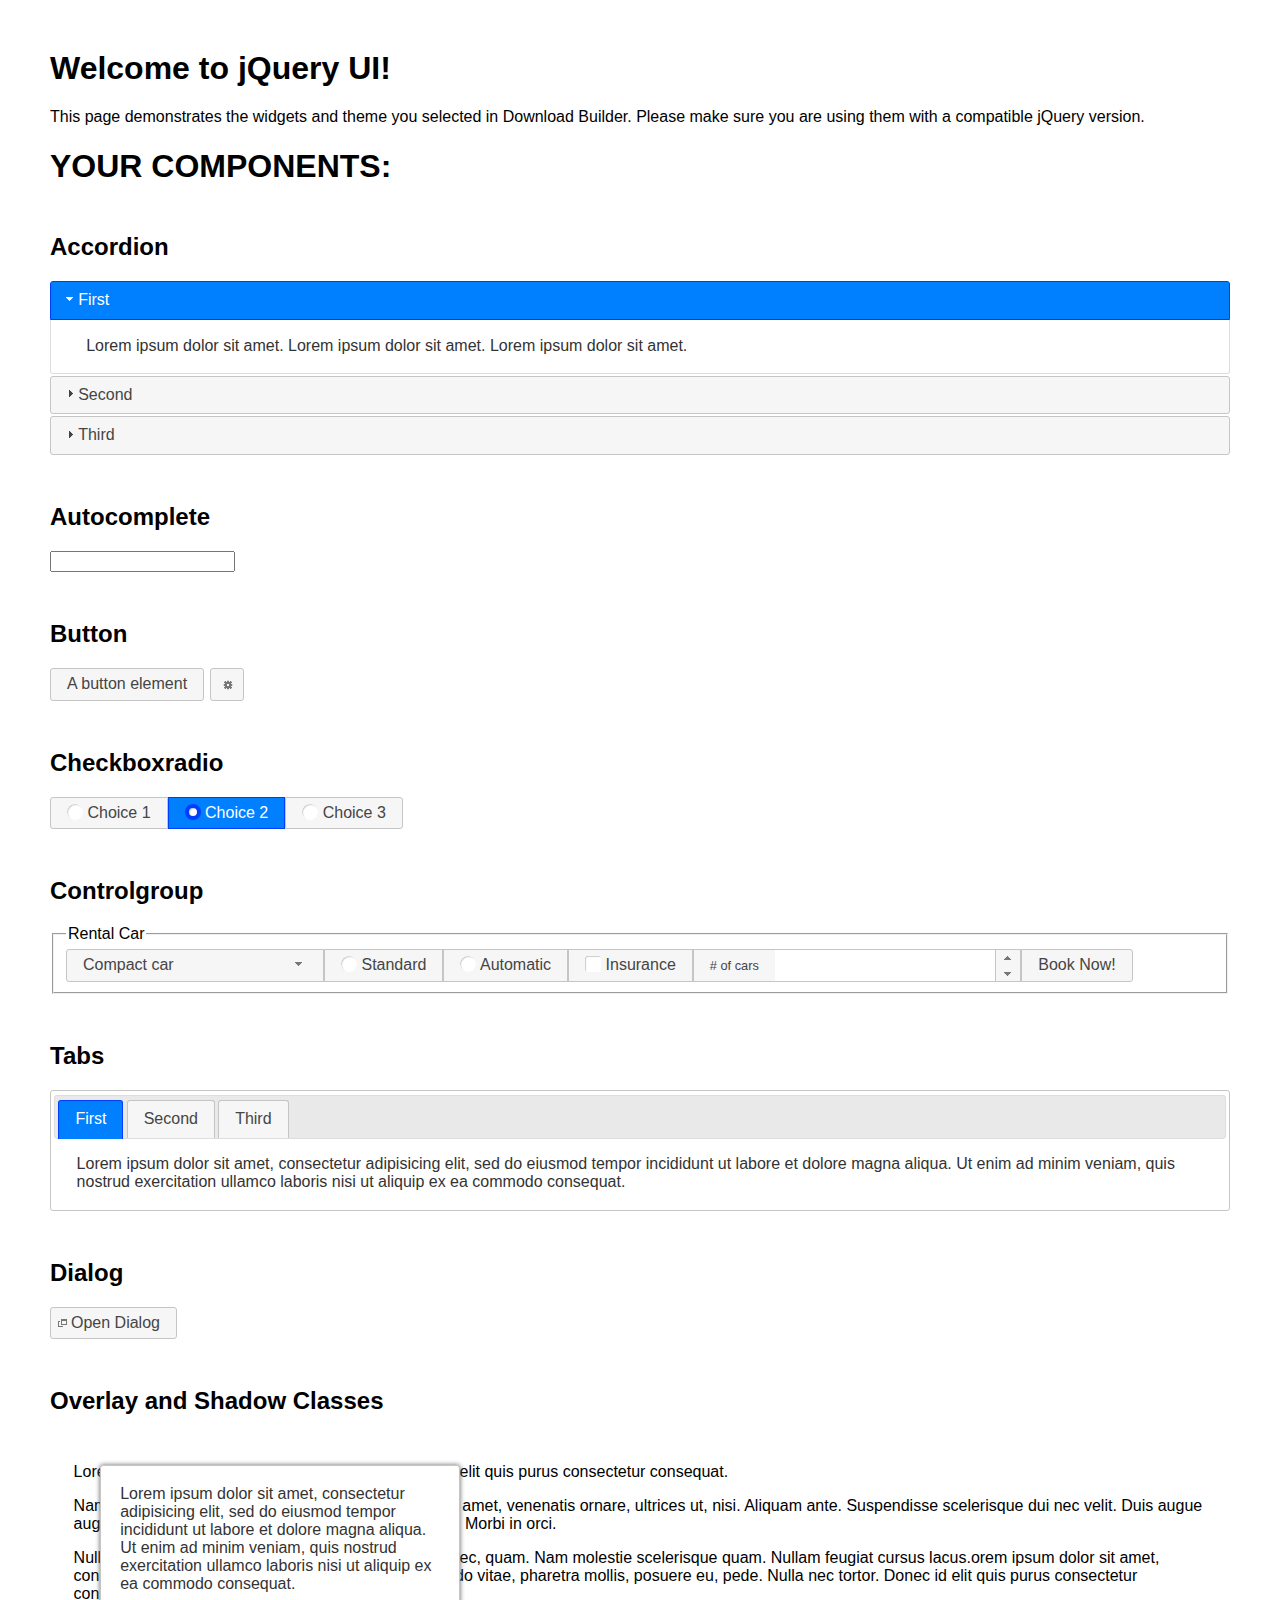
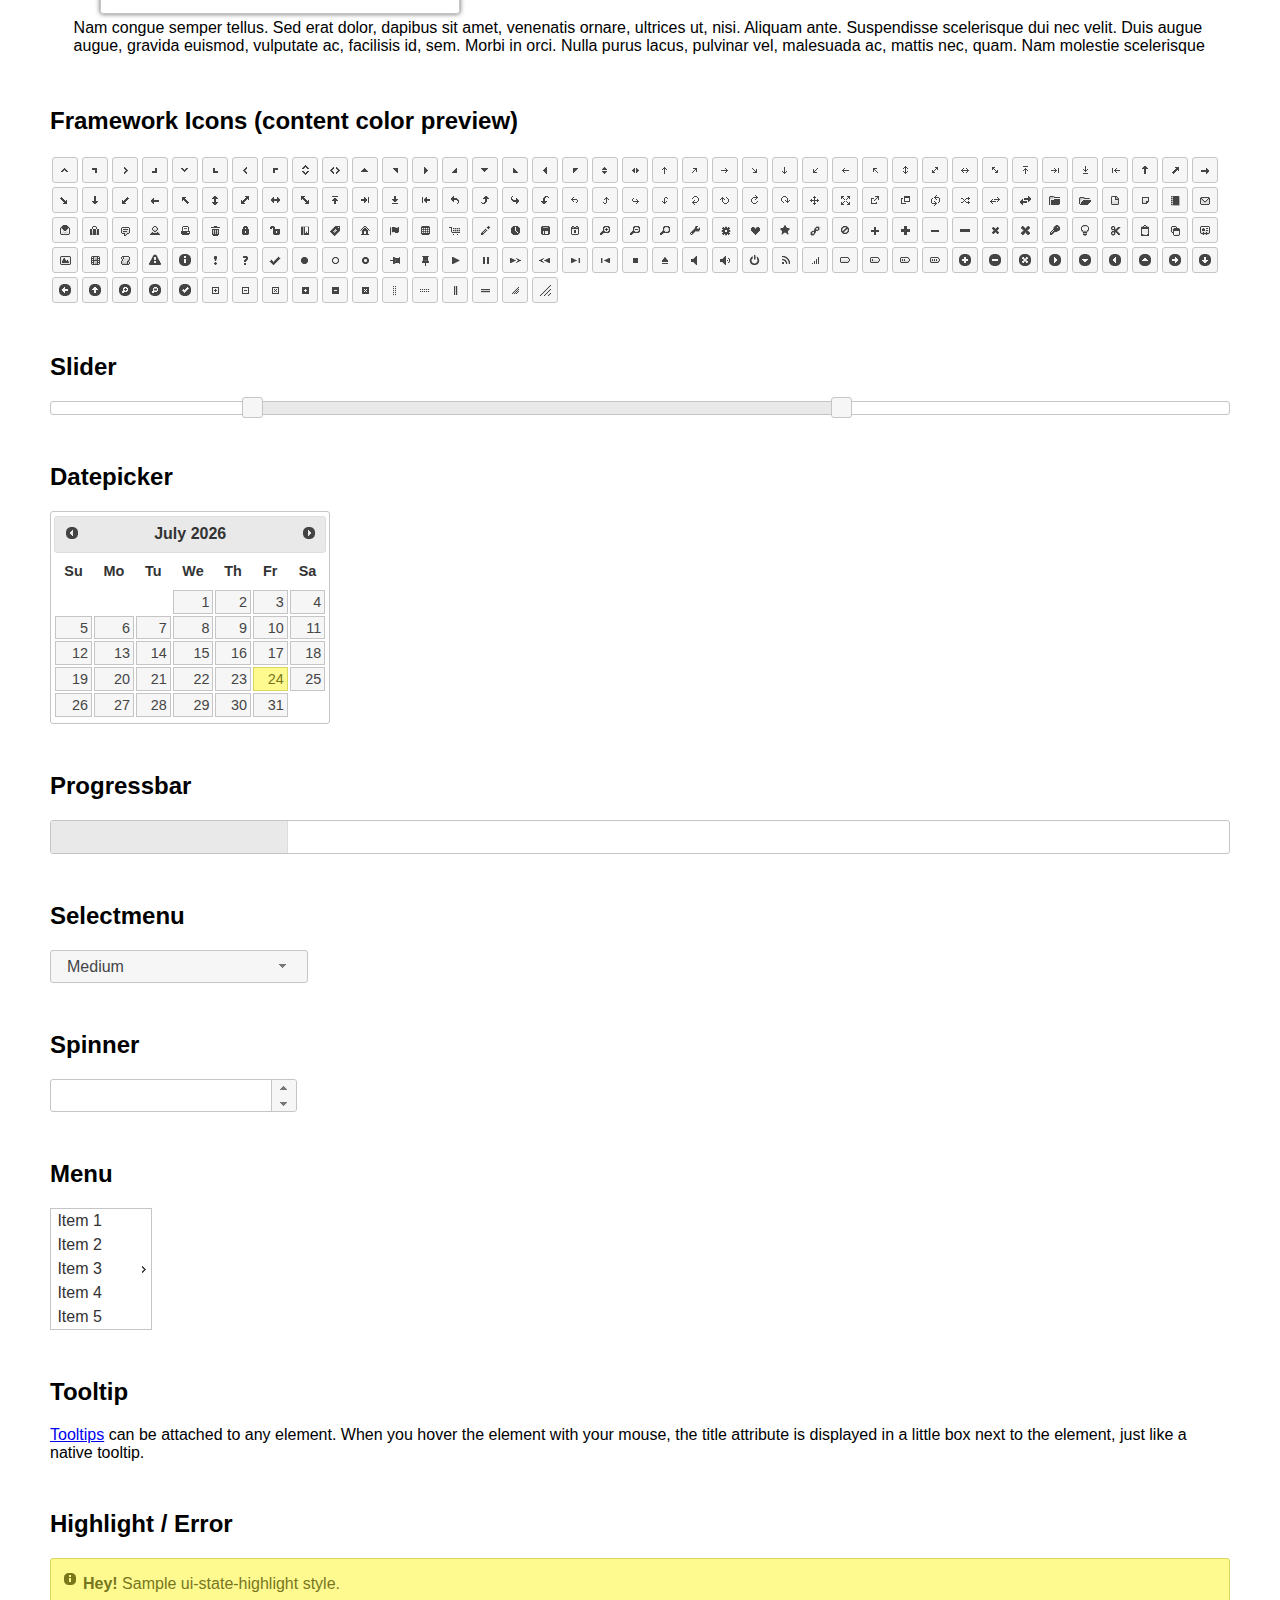
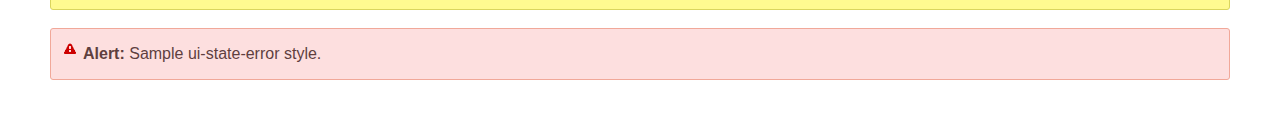
<file: js/jquery-ui-1.12.1/index.html>
<!doctype html>
<html lang="us">
<head>
	<meta charset="utf-8">
	<title>jQuery UI Example Page</title>
	<link href="jquery-ui.css" rel="stylesheet">
	<style>
	body{
		font-family: "Trebuchet MS", sans-serif;
		margin: 50px;
	}
	.demoHeaders {
		margin-top: 2em;
	}
	#dialog-link {
		padding: .4em 1em .4em 20px;
		text-decoration: none;
		position: relative;
	}
	#dialog-link span.ui-icon {
		margin: 0 5px 0 0;
		position: absolute;
		left: .2em;
		top: 50%;
		margin-top: -8px;
	}
	#icons {
		margin: 0;
		padding: 0;
	}
	#icons li {
		margin: 2px;
		position: relative;
		padding: 4px 0;
		cursor: pointer;
		float: left;
		list-style: none;
	}
	#icons span.ui-icon {
		float: left;
		margin: 0 4px;
	}
	.fakewindowcontain .ui-widget-overlay {
		position: absolute;
	}
	select {
		width: 200px;
	}
	</style>
</head>
<body>

<h1>Welcome to jQuery UI!</h1>

<div class="ui-widget">
	<p>This page demonstrates the widgets and theme you selected in Download Builder. Please make sure you are using them with a compatible jQuery version.</p>
</div>

<h1>YOUR COMPONENTS:</h1>


<!-- Accordion -->
<h2 class="demoHeaders">Accordion</h2>
<div id="accordion">
	<h3>First</h3>
	<div>Lorem ipsum dolor sit amet. Lorem ipsum dolor sit amet. Lorem ipsum dolor sit amet.</div>
	<h3>Second</h3>
	<div>Phasellus mattis tincidunt nibh.</div>
	<h3>Third</h3>
	<div>Nam dui erat, auctor a, dignissim quis.</div>
</div>



<!-- Autocomplete -->
<h2 class="demoHeaders">Autocomplete</h2>
<div>
	<input id="autocomplete" title="type &quot;a&quot;">
</div>



<!-- Button -->
<h2 class="demoHeaders">Button</h2>
<button id="button">A button element</button>
<button id="button-icon">An icon-only button</button>



<!-- Checkboxradio -->
<h2 class="demoHeaders">Checkboxradio</h2>
<form style="margin-top: 1em;">
	<div id="radioset">
		<input type="radio" id="radio1" name="radio"><label for="radio1">Choice 1</label>
		<input type="radio" id="radio2" name="radio" checked="checked"><label for="radio2">Choice 2</label>
		<input type="radio" id="radio3" name="radio"><label for="radio3">Choice 3</label>
	</div>
</form>



<!-- Controlgroup -->
<h2 class="demoHeaders">Controlgroup</h2>
<fieldset>
	<legend>Rental Car</legend>
	<div id="controlgroup">
		<select id="car-type">
			<option>Compact car</option>
			<option>Midsize car</option>
			<option>Full size car</option>
			<option>SUV</option>
			<option>Luxury</option>
			<option>Truck</option>
			<option>Van</option>
		</select>
		<label for="transmission-standard">Standard</label>
		<input type="radio" name="transmission" id="transmission-standard">
		<label for="transmission-automatic">Automatic</label>
		<input type="radio" name="transmission" id="transmission-automatic">
		<label for="insurance">Insurance</label>
		<input type="checkbox" name="insurance" id="insurance">
		<label for="horizontal-spinner" class="ui-controlgroup-label"># of cars</label>
		<input id="horizontal-spinner" class="ui-spinner-input">
		<button>Book Now!</button>
	</div>
</fieldset>



<!-- Tabs -->
<h2 class="demoHeaders">Tabs</h2>
<div id="tabs">
	<ul>
		<li><a href="#tabs-1">First</a></li>
		<li><a href="#tabs-2">Second</a></li>
		<li><a href="#tabs-3">Third</a></li>
	</ul>
	<div id="tabs-1">Lorem ipsum dolor sit amet, consectetur adipisicing elit, sed do eiusmod tempor incididunt ut labore et dolore magna aliqua. Ut enim ad minim veniam, quis nostrud exercitation ullamco laboris nisi ut aliquip ex ea commodo consequat.</div>
	<div id="tabs-2">Phasellus mattis tincidunt nibh. Cras orci urna, blandit id, pretium vel, aliquet ornare, felis. Maecenas scelerisque sem non nisl. Fusce sed lorem in enim dictum bibendum.</div>
	<div id="tabs-3">Nam dui erat, auctor a, dignissim quis, sollicitudin eu, felis. Pellentesque nisi urna, interdum eget, sagittis et, consequat vestibulum, lacus. Mauris porttitor ullamcorper augue.</div>
</div>



<h2 class="demoHeaders">Dialog</h2>
<p>
	<button id="dialog-link" class="ui-button ui-corner-all ui-widget">
		<span class="ui-icon ui-icon-newwin"></span>Open Dialog
	</button>
</p>

<h2 class="demoHeaders">Overlay and Shadow Classes</h2>
<div style="position: relative; width: 96%; height: 200px; padding:1% 2%; overflow:hidden;" class="fakewindowcontain">
	<p>Lorem ipsum dolor sit amet,  Nulla nec tortor. Donec id elit quis purus consectetur consequat. </p><p>Nam congue semper tellus. Sed erat dolor, dapibus sit amet, venenatis ornare, ultrices ut, nisi. Aliquam ante. Suspendisse scelerisque dui nec velit. Duis augue augue, gravida euismod, vulputate ac, facilisis id, sem. Morbi in orci. </p><p>Nulla purus lacus, pulvinar vel, malesuada ac, mattis nec, quam. Nam molestie scelerisque quam. Nullam feugiat cursus lacus.orem ipsum dolor sit amet, consectetur adipiscing elit. Donec libero risus, commodo vitae, pharetra mollis, posuere eu, pede. Nulla nec tortor. Donec id elit quis purus consectetur consequat. </p><p>Nam congue semper tellus. Sed erat dolor, dapibus sit amet, venenatis ornare, ultrices ut, nisi. Aliquam ante. Suspendisse scelerisque dui nec velit. Duis augue augue, gravida euismod, vulputate ac, facilisis id, sem. Morbi in orci. Nulla purus lacus, pulvinar vel, malesuada ac, mattis nec, quam. Nam molestie scelerisque quam. </p><p>Nullam feugiat cursus lacus.orem ipsum dolor sit amet, consectetur adipiscing elit. Donec libero risus, commodo vitae, pharetra mollis, posuere eu, pede. Nulla nec tortor. Donec id elit quis purus consectetur consequat. Nam congue semper tellus. Sed erat dolor, dapibus sit amet, venenatis ornare, ultrices ut, nisi. Aliquam ante. </p><p>Suspendisse scelerisque dui nec velit. Duis augue augue, gravida euismod, vulputate ac, facilisis id, sem. Morbi in orci. Nulla purus lacus, pulvinar vel, malesuada ac, mattis nec, quam. Nam molestie scelerisque quam. Nullam feugiat cursus lacus.orem ipsum dolor sit amet, consectetur adipiscing elit. Donec libero risus, commodo vitae, pharetra mollis, posuere eu, pede. Nulla nec tortor. Donec id elit quis purus consectetur consequat. Nam congue semper tellus. Sed erat dolor, dapibus sit amet, venenatis ornare, ultrices ut, nisi. </p>

	<!-- ui-dialog -->
	<div class="ui-widget-overlay ui-front"></div>
	<div style="position: absolute; width: 320px; left: 50px; top: 30px; padding: 1.2em" class="ui-widget ui-front ui-widget-content ui-corner-all ui-widget-shadow">
		Lorem ipsum dolor sit amet, consectetur adipisicing elit, sed do eiusmod tempor incididunt ut labore et dolore magna aliqua. Ut enim ad minim veniam, quis nostrud exercitation ullamco laboris nisi ut aliquip ex ea commodo consequat.
	</div>

</div>

<!-- ui-dialog -->
<div id="dialog" title="Dialog Title">
	<p>Lorem ipsum dolor sit amet, consectetur adipisicing elit, sed do eiusmod tempor incididunt ut labore et dolore magna aliqua. Ut enim ad minim veniam, quis nostrud exercitation ullamco laboris nisi ut aliquip ex ea commodo consequat.</p>
</div>



<h2 class="demoHeaders">Framework Icons (content color preview)</h2>
<ul id="icons" class="ui-widget ui-helper-clearfix">
	<li class="ui-state-default ui-corner-all" title=".ui-icon-caret-1-n"><span class="ui-icon ui-icon-caret-1-n"></span></li>
	<li class="ui-state-default ui-corner-all" title=".ui-icon-caret-1-ne"><span class="ui-icon ui-icon-caret-1-ne"></span></li>
	<li class="ui-state-default ui-corner-all" title=".ui-icon-caret-1-e"><span class="ui-icon ui-icon-caret-1-e"></span></li>
	<li class="ui-state-default ui-corner-all" title=".ui-icon-caret-1-se"><span class="ui-icon ui-icon-caret-1-se"></span></li>
	<li class="ui-state-default ui-corner-all" title=".ui-icon-caret-1-s"><span class="ui-icon ui-icon-caret-1-s"></span></li>
	<li class="ui-state-default ui-corner-all" title=".ui-icon-caret-1-sw"><span class="ui-icon ui-icon-caret-1-sw"></span></li>
	<li class="ui-state-default ui-corner-all" title=".ui-icon-caret-1-w"><span class="ui-icon ui-icon-caret-1-w"></span></li>
	<li class="ui-state-default ui-corner-all" title=".ui-icon-caret-1-nw"><span class="ui-icon ui-icon-caret-1-nw"></span></li>
	<li class="ui-state-default ui-corner-all" title=".ui-icon-caret-2-n-s"><span class="ui-icon ui-icon-caret-2-n-s"></span></li>
	<li class="ui-state-default ui-corner-all" title=".ui-icon-caret-2-e-w"><span class="ui-icon ui-icon-caret-2-e-w"></span></li>
	<li class="ui-state-default ui-corner-all" title=".ui-icon-triangle-1-n"><span class="ui-icon ui-icon-triangle-1-n"></span></li>
	<li class="ui-state-default ui-corner-all" title=".ui-icon-triangle-1-ne"><span class="ui-icon ui-icon-triangle-1-ne"></span></li>
	<li class="ui-state-default ui-corner-all" title=".ui-icon-triangle-1-e"><span class="ui-icon ui-icon-triangle-1-e"></span></li>
	<li class="ui-state-default ui-corner-all" title=".ui-icon-triangle-1-se"><span class="ui-icon ui-icon-triangle-1-se"></span></li>
	<li class="ui-state-default ui-corner-all" title=".ui-icon-triangle-1-s"><span class="ui-icon ui-icon-triangle-1-s"></span></li>
	<li class="ui-state-default ui-corner-all" title=".ui-icon-triangle-1-sw"><span class="ui-icon ui-icon-triangle-1-sw"></span></li>
	<li class="ui-state-default ui-corner-all" title=".ui-icon-triangle-1-w"><span class="ui-icon ui-icon-triangle-1-w"></span></li>
	<li class="ui-state-default ui-corner-all" title=".ui-icon-triangle-1-nw"><span class="ui-icon ui-icon-triangle-1-nw"></span></li>
	<li class="ui-state-default ui-corner-all" title=".ui-icon-triangle-2-n-s"><span class="ui-icon ui-icon-triangle-2-n-s"></span></li>
	<li class="ui-state-default ui-corner-all" title=".ui-icon-triangle-2-e-w"><span class="ui-icon ui-icon-triangle-2-e-w"></span></li>
	<li class="ui-state-default ui-corner-all" title=".ui-icon-arrow-1-n"><span class="ui-icon ui-icon-arrow-1-n"></span></li>
	<li class="ui-state-default ui-corner-all" title=".ui-icon-arrow-1-ne"><span class="ui-icon ui-icon-arrow-1-ne"></span></li>
	<li class="ui-state-default ui-corner-all" title=".ui-icon-arrow-1-e"><span class="ui-icon ui-icon-arrow-1-e"></span></li>
	<li class="ui-state-default ui-corner-all" title=".ui-icon-arrow-1-se"><span class="ui-icon ui-icon-arrow-1-se"></span></li>
	<li class="ui-state-default ui-corner-all" title=".ui-icon-arrow-1-s"><span class="ui-icon ui-icon-arrow-1-s"></span></li>
	<li class="ui-state-default ui-corner-all" title=".ui-icon-arrow-1-sw"><span class="ui-icon ui-icon-arrow-1-sw"></span></li>
	<li class="ui-state-default ui-corner-all" title=".ui-icon-arrow-1-w"><span class="ui-icon ui-icon-arrow-1-w"></span></li>
	<li class="ui-state-default ui-corner-all" title=".ui-icon-arrow-1-nw"><span class="ui-icon ui-icon-arrow-1-nw"></span></li>
	<li class="ui-state-default ui-corner-all" title=".ui-icon-arrow-2-n-s"><span class="ui-icon ui-icon-arrow-2-n-s"></span></li>
	<li class="ui-state-default ui-corner-all" title=".ui-icon-arrow-2-ne-sw"><span class="ui-icon ui-icon-arrow-2-ne-sw"></span></li>
	<li class="ui-state-default ui-corner-all" title=".ui-icon-arrow-2-e-w"><span class="ui-icon ui-icon-arrow-2-e-w"></span></li>
	<li class="ui-state-default ui-corner-all" title=".ui-icon-arrow-2-se-nw"><span class="ui-icon ui-icon-arrow-2-se-nw"></span></li>
	<li class="ui-state-default ui-corner-all" title=".ui-icon-arrowstop-1-n"><span class="ui-icon ui-icon-arrowstop-1-n"></span></li>
	<li class="ui-state-default ui-corner-all" title=".ui-icon-arrowstop-1-e"><span class="ui-icon ui-icon-arrowstop-1-e"></span></li>
	<li class="ui-state-default ui-corner-all" title=".ui-icon-arrowstop-1-s"><span class="ui-icon ui-icon-arrowstop-1-s"></span></li>
	<li class="ui-state-default ui-corner-all" title=".ui-icon-arrowstop-1-w"><span class="ui-icon ui-icon-arrowstop-1-w"></span></li>
	<li class="ui-state-default ui-corner-all" title=".ui-icon-arrowthick-1-n"><span class="ui-icon ui-icon-arrowthick-1-n"></span></li>
	<li class="ui-state-default ui-corner-all" title=".ui-icon-arrowthick-1-ne"><span class="ui-icon ui-icon-arrowthick-1-ne"></span></li>
	<li class="ui-state-default ui-corner-all" title=".ui-icon-arrowthick-1-e"><span class="ui-icon ui-icon-arrowthick-1-e"></span></li>
	<li class="ui-state-default ui-corner-all" title=".ui-icon-arrowthick-1-se"><span class="ui-icon ui-icon-arrowthick-1-se"></span></li>
	<li class="ui-state-default ui-corner-all" title=".ui-icon-arrowthick-1-s"><span class="ui-icon ui-icon-arrowthick-1-s"></span></li>
	<li class="ui-state-default ui-corner-all" title=".ui-icon-arrowthick-1-sw"><span class="ui-icon ui-icon-arrowthick-1-sw"></span></li>
	<li class="ui-state-default ui-corner-all" title=".ui-icon-arrowthick-1-w"><span class="ui-icon ui-icon-arrowthick-1-w"></span></li>
	<li class="ui-state-default ui-corner-all" title=".ui-icon-arrowthick-1-nw"><span class="ui-icon ui-icon-arrowthick-1-nw"></span></li>
	<li class="ui-state-default ui-corner-all" title=".ui-icon-arrowthick-2-n-s"><span class="ui-icon ui-icon-arrowthick-2-n-s"></span></li>
	<li class="ui-state-default ui-corner-all" title=".ui-icon-arrowthick-2-ne-sw"><span class="ui-icon ui-icon-arrowthick-2-ne-sw"></span></li>
	<li class="ui-state-default ui-corner-all" title=".ui-icon-arrowthick-2-e-w"><span class="ui-icon ui-icon-arrowthick-2-e-w"></span></li>
	<li class="ui-state-default ui-corner-all" title=".ui-icon-arrowthick-2-se-nw"><span class="ui-icon ui-icon-arrowthick-2-se-nw"></span></li>
	<li class="ui-state-default ui-corner-all" title=".ui-icon-arrowthickstop-1-n"><span class="ui-icon ui-icon-arrowthickstop-1-n"></span></li>
	<li class="ui-state-default ui-corner-all" title=".ui-icon-arrowthickstop-1-e"><span class="ui-icon ui-icon-arrowthickstop-1-e"></span></li>
	<li class="ui-state-default ui-corner-all" title=".ui-icon-arrowthickstop-1-s"><span class="ui-icon ui-icon-arrowthickstop-1-s"></span></li>
	<li class="ui-state-default ui-corner-all" title=".ui-icon-arrowthickstop-1-w"><span class="ui-icon ui-icon-arrowthickstop-1-w"></span></li>
	<li class="ui-state-default ui-corner-all" title=".ui-icon-arrowreturnthick-1-w"><span class="ui-icon ui-icon-arrowreturnthick-1-w"></span></li>
	<li class="ui-state-default ui-corner-all" title=".ui-icon-arrowreturnthick-1-n"><span class="ui-icon ui-icon-arrowreturnthick-1-n"></span></li>
	<li class="ui-state-default ui-corner-all" title=".ui-icon-arrowreturnthick-1-e"><span class="ui-icon ui-icon-arrowreturnthick-1-e"></span></li>
	<li class="ui-state-default ui-corner-all" title=".ui-icon-arrowreturnthick-1-s"><span class="ui-icon ui-icon-arrowreturnthick-1-s"></span></li>
	<li class="ui-state-default ui-corner-all" title=".ui-icon-arrowreturn-1-w"><span class="ui-icon ui-icon-arrowreturn-1-w"></span></li>
	<li class="ui-state-default ui-corner-all" title=".ui-icon-arrowreturn-1-n"><span class="ui-icon ui-icon-arrowreturn-1-n"></span></li>
	<li class="ui-state-default ui-corner-all" title=".ui-icon-arrowreturn-1-e"><span class="ui-icon ui-icon-arrowreturn-1-e"></span></li>
	<li class="ui-state-default ui-corner-all" title=".ui-icon-arrowreturn-1-s"><span class="ui-icon ui-icon-arrowreturn-1-s"></span></li>
	<li class="ui-state-default ui-corner-all" title=".ui-icon-arrowrefresh-1-w"><span class="ui-icon ui-icon-arrowrefresh-1-w"></span></li>
	<li class="ui-state-default ui-corner-all" title=".ui-icon-arrowrefresh-1-n"><span class="ui-icon ui-icon-arrowrefresh-1-n"></span></li>
	<li class="ui-state-default ui-corner-all" title=".ui-icon-arrowrefresh-1-e"><span class="ui-icon ui-icon-arrowrefresh-1-e"></span></li>
	<li class="ui-state-default ui-corner-all" title=".ui-icon-arrowrefresh-1-s"><span class="ui-icon ui-icon-arrowrefresh-1-s"></span></li>
	<li class="ui-state-default ui-corner-all" title=".ui-icon-arrow-4"><span class="ui-icon ui-icon-arrow-4"></span></li>
	<li class="ui-state-default ui-corner-all" title=".ui-icon-arrow-4-diag"><span class="ui-icon ui-icon-arrow-4-diag"></span></li>
	<li class="ui-state-default ui-corner-all" title=".ui-icon-extlink"><span class="ui-icon ui-icon-extlink"></span></li>
	<li class="ui-state-default ui-corner-all" title=".ui-icon-newwin"><span class="ui-icon ui-icon-newwin"></span></li>
	<li class="ui-state-default ui-corner-all" title=".ui-icon-refresh"><span class="ui-icon ui-icon-refresh"></span></li>
	<li class="ui-state-default ui-corner-all" title=".ui-icon-shuffle"><span class="ui-icon ui-icon-shuffle"></span></li>
	<li class="ui-state-default ui-corner-all" title=".ui-icon-transfer-e-w"><span class="ui-icon ui-icon-transfer-e-w"></span></li>
	<li class="ui-state-default ui-corner-all" title=".ui-icon-transferthick-e-w"><span class="ui-icon ui-icon-transferthick-e-w"></span></li>
	<li class="ui-state-default ui-corner-all" title=".ui-icon-folder-collapsed"><span class="ui-icon ui-icon-folder-collapsed"></span></li>
	<li class="ui-state-default ui-corner-all" title=".ui-icon-folder-open"><span class="ui-icon ui-icon-folder-open"></span></li>
	<li class="ui-state-default ui-corner-all" title=".ui-icon-document"><span class="ui-icon ui-icon-document"></span></li>
	<li class="ui-state-default ui-corner-all" title=".ui-icon-document-b"><span class="ui-icon ui-icon-document-b"></span></li>
	<li class="ui-state-default ui-corner-all" title=".ui-icon-note"><span class="ui-icon ui-icon-note"></span></li>
	<li class="ui-state-default ui-corner-all" title=".ui-icon-mail-closed"><span class="ui-icon ui-icon-mail-closed"></span></li>
	<li class="ui-state-default ui-corner-all" title=".ui-icon-mail-open"><span class="ui-icon ui-icon-mail-open"></span></li>
	<li class="ui-state-default ui-corner-all" title=".ui-icon-suitcase"><span class="ui-icon ui-icon-suitcase"></span></li>
	<li class="ui-state-default ui-corner-all" title=".ui-icon-comment"><span class="ui-icon ui-icon-comment"></span></li>
	<li class="ui-state-default ui-corner-all" title=".ui-icon-person"><span class="ui-icon ui-icon-person"></span></li>
	<li class="ui-state-default ui-corner-all" title=".ui-icon-print"><span class="ui-icon ui-icon-print"></span></li>
	<li class="ui-state-default ui-corner-all" title=".ui-icon-trash"><span class="ui-icon ui-icon-trash"></span></li>
	<li class="ui-state-default ui-corner-all" title=".ui-icon-locked"><span class="ui-icon ui-icon-locked"></span></li>
	<li class="ui-state-default ui-corner-all" title=".ui-icon-unlocked"><span class="ui-icon ui-icon-unlocked"></span></li>
	<li class="ui-state-default ui-corner-all" title=".ui-icon-bookmark"><span class="ui-icon ui-icon-bookmark"></span></li>
	<li class="ui-state-default ui-corner-all" title=".ui-icon-tag"><span class="ui-icon ui-icon-tag"></span></li>
	<li class="ui-state-default ui-corner-all" title=".ui-icon-home"><span class="ui-icon ui-icon-home"></span></li>
	<li class="ui-state-default ui-corner-all" title=".ui-icon-flag"><span class="ui-icon ui-icon-flag"></span></li>
	<li class="ui-state-default ui-corner-all" title=".ui-icon-calculator"><span class="ui-icon ui-icon-calculator"></span></li>
	<li class="ui-state-default ui-corner-all" title=".ui-icon-cart"><span class="ui-icon ui-icon-cart"></span></li>
	<li class="ui-state-default ui-corner-all" title=".ui-icon-pencil"><span class="ui-icon ui-icon-pencil"></span></li>
	<li class="ui-state-default ui-corner-all" title=".ui-icon-clock"><span class="ui-icon ui-icon-clock"></span></li>
	<li class="ui-state-default ui-corner-all" title=".ui-icon-disk"><span class="ui-icon ui-icon-disk"></span></li>
	<li class="ui-state-default ui-corner-all" title=".ui-icon-calendar"><span class="ui-icon ui-icon-calendar"></span></li>
	<li class="ui-state-default ui-corner-all" title=".ui-icon-zoomin"><span class="ui-icon ui-icon-zoomin"></span></li>
	<li class="ui-state-default ui-corner-all" title=".ui-icon-zoomout"><span class="ui-icon ui-icon-zoomout"></span></li>
	<li class="ui-state-default ui-corner-all" title=".ui-icon-search"><span class="ui-icon ui-icon-search"></span></li>
	<li class="ui-state-default ui-corner-all" title=".ui-icon-wrench"><span class="ui-icon ui-icon-wrench"></span></li>
	<li class="ui-state-default ui-corner-all" title=".ui-icon-gear"><span class="ui-icon ui-icon-gear"></span></li>
	<li class="ui-state-default ui-corner-all" title=".ui-icon-heart"><span class="ui-icon ui-icon-heart"></span></li>
	<li class="ui-state-default ui-corner-all" title=".ui-icon-star"><span class="ui-icon ui-icon-star"></span></li>
	<li class="ui-state-default ui-corner-all" title=".ui-icon-link"><span class="ui-icon ui-icon-link"></span></li>
	<li class="ui-state-default ui-corner-all" title=".ui-icon-cancel"><span class="ui-icon ui-icon-cancel"></span></li>
	<li class="ui-state-default ui-corner-all" title=".ui-icon-plus"><span class="ui-icon ui-icon-plus"></span></li>
	<li class="ui-state-default ui-corner-all" title=".ui-icon-plusthick"><span class="ui-icon ui-icon-plusthick"></span></li>
	<li class="ui-state-default ui-corner-all" title=".ui-icon-minus"><span class="ui-icon ui-icon-minus"></span></li>
	<li class="ui-state-default ui-corner-all" title=".ui-icon-minusthick"><span class="ui-icon ui-icon-minusthick"></span></li>
	<li class="ui-state-default ui-corner-all" title=".ui-icon-close"><span class="ui-icon ui-icon-close"></span></li>
	<li class="ui-state-default ui-corner-all" title=".ui-icon-closethick"><span class="ui-icon ui-icon-closethick"></span></li>
	<li class="ui-state-default ui-corner-all" title=".ui-icon-key"><span class="ui-icon ui-icon-key"></span></li>
	<li class="ui-state-default ui-corner-all" title=".ui-icon-lightbulb"><span class="ui-icon ui-icon-lightbulb"></span></li>
	<li class="ui-state-default ui-corner-all" title=".ui-icon-scissors"><span class="ui-icon ui-icon-scissors"></span></li>
	<li class="ui-state-default ui-corner-all" title=".ui-icon-clipboard"><span class="ui-icon ui-icon-clipboard"></span></li>
	<li class="ui-state-default ui-corner-all" title=".ui-icon-copy"><span class="ui-icon ui-icon-copy"></span></li>
	<li class="ui-state-default ui-corner-all" title=".ui-icon-contact"><span class="ui-icon ui-icon-contact"></span></li>
	<li class="ui-state-default ui-corner-all" title=".ui-icon-image"><span class="ui-icon ui-icon-image"></span></li>
	<li class="ui-state-default ui-corner-all" title=".ui-icon-video"><span class="ui-icon ui-icon-video"></span></li>
	<li class="ui-state-default ui-corner-all" title=".ui-icon-script"><span class="ui-icon ui-icon-script"></span></li>
	<li class="ui-state-default ui-corner-all" title=".ui-icon-alert"><span class="ui-icon ui-icon-alert"></span></li>
	<li class="ui-state-default ui-corner-all" title=".ui-icon-info"><span class="ui-icon ui-icon-info"></span></li>
	<li class="ui-state-default ui-corner-all" title=".ui-icon-notice"><span class="ui-icon ui-icon-notice"></span></li>
	<li class="ui-state-default ui-corner-all" title=".ui-icon-help"><span class="ui-icon ui-icon-help"></span></li>
	<li class="ui-state-default ui-corner-all" title=".ui-icon-check"><span class="ui-icon ui-icon-check"></span></li>
	<li class="ui-state-default ui-corner-all" title=".ui-icon-bullet"><span class="ui-icon ui-icon-bullet"></span></li>
	<li class="ui-state-default ui-corner-all" title=".ui-icon-radio-off"><span class="ui-icon ui-icon-radio-off"></span></li>
	<li class="ui-state-default ui-corner-all" title=".ui-icon-radio-on"><span class="ui-icon ui-icon-radio-on"></span></li>
	<li class="ui-state-default ui-corner-all" title=".ui-icon-pin-w"><span class="ui-icon ui-icon-pin-w"></span></li>
	<li class="ui-state-default ui-corner-all" title=".ui-icon-pin-s"><span class="ui-icon ui-icon-pin-s"></span></li>
	<li class="ui-state-default ui-corner-all" title=".ui-icon-play"><span class="ui-icon ui-icon-play"></span></li>
	<li class="ui-state-default ui-corner-all" title=".ui-icon-pause"><span class="ui-icon ui-icon-pause"></span></li>
	<li class="ui-state-default ui-corner-all" title=".ui-icon-seek-next"><span class="ui-icon ui-icon-seek-next"></span></li>
	<li class="ui-state-default ui-corner-all" title=".ui-icon-seek-prev"><span class="ui-icon ui-icon-seek-prev"></span></li>
	<li class="ui-state-default ui-corner-all" title=".ui-icon-seek-end"><span class="ui-icon ui-icon-seek-end"></span></li>
	<li class="ui-state-default ui-corner-all" title=".ui-icon-seek-first"><span class="ui-icon ui-icon-seek-first"></span></li>
	<li class="ui-state-default ui-corner-all" title=".ui-icon-stop"><span class="ui-icon ui-icon-stop"></span></li>
	<li class="ui-state-default ui-corner-all" title=".ui-icon-eject"><span class="ui-icon ui-icon-eject"></span></li>
	<li class="ui-state-default ui-corner-all" title=".ui-icon-volume-off"><span class="ui-icon ui-icon-volume-off"></span></li>
	<li class="ui-state-default ui-corner-all" title=".ui-icon-volume-on"><span class="ui-icon ui-icon-volume-on"></span></li>
	<li class="ui-state-default ui-corner-all" title=".ui-icon-power"><span class="ui-icon ui-icon-power"></span></li>
	<li class="ui-state-default ui-corner-all" title=".ui-icon-signal-diag"><span class="ui-icon ui-icon-signal-diag"></span></li>
	<li class="ui-state-default ui-corner-all" title=".ui-icon-signal"><span class="ui-icon ui-icon-signal"></span></li>
	<li class="ui-state-default ui-corner-all" title=".ui-icon-battery-0"><span class="ui-icon ui-icon-battery-0"></span></li>
	<li class="ui-state-default ui-corner-all" title=".ui-icon-battery-1"><span class="ui-icon ui-icon-battery-1"></span></li>
	<li class="ui-state-default ui-corner-all" title=".ui-icon-battery-2"><span class="ui-icon ui-icon-battery-2"></span></li>
	<li class="ui-state-default ui-corner-all" title=".ui-icon-battery-3"><span class="ui-icon ui-icon-battery-3"></span></li>
	<li class="ui-state-default ui-corner-all" title=".ui-icon-circle-plus"><span class="ui-icon ui-icon-circle-plus"></span></li>
	<li class="ui-state-default ui-corner-all" title=".ui-icon-circle-minus"><span class="ui-icon ui-icon-circle-minus"></span></li>
	<li class="ui-state-default ui-corner-all" title=".ui-icon-circle-close"><span class="ui-icon ui-icon-circle-close"></span></li>
	<li class="ui-state-default ui-corner-all" title=".ui-icon-circle-triangle-e"><span class="ui-icon ui-icon-circle-triangle-e"></span></li>
	<li class="ui-state-default ui-corner-all" title=".ui-icon-circle-triangle-s"><span class="ui-icon ui-icon-circle-triangle-s"></span></li>
	<li class="ui-state-default ui-corner-all" title=".ui-icon-circle-triangle-w"><span class="ui-icon ui-icon-circle-triangle-w"></span></li>
	<li class="ui-state-default ui-corner-all" title=".ui-icon-circle-triangle-n"><span class="ui-icon ui-icon-circle-triangle-n"></span></li>
	<li class="ui-state-default ui-corner-all" title=".ui-icon-circle-arrow-e"><span class="ui-icon ui-icon-circle-arrow-e"></span></li>
	<li class="ui-state-default ui-corner-all" title=".ui-icon-circle-arrow-s"><span class="ui-icon ui-icon-circle-arrow-s"></span></li>
	<li class="ui-state-default ui-corner-all" title=".ui-icon-circle-arrow-w"><span class="ui-icon ui-icon-circle-arrow-w"></span></li>
	<li class="ui-state-default ui-corner-all" title=".ui-icon-circle-arrow-n"><span class="ui-icon ui-icon-circle-arrow-n"></span></li>
	<li class="ui-state-default ui-corner-all" title=".ui-icon-circle-zoomin"><span class="ui-icon ui-icon-circle-zoomin"></span></li>
	<li class="ui-state-default ui-corner-all" title=".ui-icon-circle-zoomout"><span class="ui-icon ui-icon-circle-zoomout"></span></li>
	<li class="ui-state-default ui-corner-all" title=".ui-icon-circle-check"><span class="ui-icon ui-icon-circle-check"></span></li>
	<li class="ui-state-default ui-corner-all" title=".ui-icon-circlesmall-plus"><span class="ui-icon ui-icon-circlesmall-plus"></span></li>
	<li class="ui-state-default ui-corner-all" title=".ui-icon-circlesmall-minus"><span class="ui-icon ui-icon-circlesmall-minus"></span></li>
	<li class="ui-state-default ui-corner-all" title=".ui-icon-circlesmall-close"><span class="ui-icon ui-icon-circlesmall-close"></span></li>
	<li class="ui-state-default ui-corner-all" title=".ui-icon-squaresmall-plus"><span class="ui-icon ui-icon-squaresmall-plus"></span></li>
	<li class="ui-state-default ui-corner-all" title=".ui-icon-squaresmall-minus"><span class="ui-icon ui-icon-squaresmall-minus"></span></li>
	<li class="ui-state-default ui-corner-all" title=".ui-icon-squaresmall-close"><span class="ui-icon ui-icon-squaresmall-close"></span></li>
	<li class="ui-state-default ui-corner-all" title=".ui-icon-grip-dotted-vertical"><span class="ui-icon ui-icon-grip-dotted-vertical"></span></li>
	<li class="ui-state-default ui-corner-all" title=".ui-icon-grip-dotted-horizontal"><span class="ui-icon ui-icon-grip-dotted-horizontal"></span></li>
	<li class="ui-state-default ui-corner-all" title=".ui-icon-grip-solid-vertical"><span class="ui-icon ui-icon-grip-solid-vertical"></span></li>
	<li class="ui-state-default ui-corner-all" title=".ui-icon-grip-solid-horizontal"><span class="ui-icon ui-icon-grip-solid-horizontal"></span></li>
	<li class="ui-state-default ui-corner-all" title=".ui-icon-gripsmall-diagonal-se"><span class="ui-icon ui-icon-gripsmall-diagonal-se"></span></li>
	<li class="ui-state-default ui-corner-all" title=".ui-icon-grip-diagonal-se"><span class="ui-icon ui-icon-grip-diagonal-se"></span></li>
</ul>


<!-- Slider -->
<h2 class="demoHeaders">Slider</h2>
<div id="slider"></div>



<!-- Datepicker -->
<h2 class="demoHeaders">Datepicker</h2>
<div id="datepicker"></div>



<!-- Progressbar -->
<h2 class="demoHeaders">Progressbar</h2>
<div id="progressbar"></div>



<!-- Progressbar -->
<h2 class="demoHeaders">Selectmenu</h2>
<select id="selectmenu">
	<option>Slower</option>
	<option>Slow</option>
	<option selected="selected">Medium</option>
	<option>Fast</option>
	<option>Faster</option>
</select>



<!-- Spinner -->
<h2 class="demoHeaders">Spinner</h2>
<input id="spinner">



<!-- Menu -->
<h2 class="demoHeaders">Menu</h2>
<ul style="width:100px;" id="menu">
	<li><div>Item 1</div></li>
	<li><div>Item 2</div></li>
	<li><div>Item 3</div>
		<ul>
			<li><div>Item 3-1</div></li>
			<li><div>Item 3-2</div></li>
			<li><div>Item 3-3</div></li>
			<li><div>Item 3-4</div></li>
			<li><div>Item 3-5</div></li>
		</ul>
	</li>
	<li><div>Item 4</div></li>
	<li><div>Item 5</div></li>
</ul>



<!-- Tooltip -->
<h2 class="demoHeaders">Tooltip</h2>
<p id="tooltip">
	<a href="#" title="That&apos;s what this widget is">Tooltips</a> can be attached to any element. When you hover
the element with your mouse, the title attribute is displayed in a little box next to the element, just like a native tooltip.
</p>


<!-- Highlight / Error -->
<h2 class="demoHeaders">Highlight / Error</h2>
<div class="ui-widget">
	<div class="ui-state-highlight ui-corner-all" style="margin-top: 20px; padding: 0 .7em;">
		<p><span class="ui-icon ui-icon-info" style="float: left; margin-right: .3em;"></span>
		<strong>Hey!</strong> Sample ui-state-highlight style.</p>
	</div>
</div>
<br>
<div class="ui-widget">
	<div class="ui-state-error ui-corner-all" style="padding: 0 .7em;">
		<p><span class="ui-icon ui-icon-alert" style="float: left; margin-right: .3em;"></span>
		<strong>Alert:</strong> Sample ui-state-error style.</p>
	</div>
</div>

<script src="external/jquery/jquery.js"></script>
<script src="jquery-ui.js"></script>
<script>

$( "#accordion" ).accordion();



var availableTags = [
	"ActionScript",
	"AppleScript",
	"Asp",
	"BASIC",
	"C",
	"C++",
	"Clojure",
	"COBOL",
	"ColdFusion",
	"Erlang",
	"Fortran",
	"Groovy",
	"Haskell",
	"Java",
	"JavaScript",
	"Lisp",
	"Perl",
	"PHP",
	"Python",
	"Ruby",
	"Scala",
	"Scheme"
];
$( "#autocomplete" ).autocomplete({
	source: availableTags
});



$( "#button" ).button();
$( "#button-icon" ).button({
	icon: "ui-icon-gear",
	showLabel: false
});



$( "#radioset" ).buttonset();



$( "#controlgroup" ).controlgroup();



$( "#tabs" ).tabs();



$( "#dialog" ).dialog({
	autoOpen: false,
	width: 400,
	buttons: [
		{
			text: "Ok",
			click: function() {
				$( this ).dialog( "close" );
			}
		},
		{
			text: "Cancel",
			click: function() {
				$( this ).dialog( "close" );
			}
		}
	]
});

// Link to open the dialog
$( "#dialog-link" ).click(function( event ) {
	$( "#dialog" ).dialog( "open" );
	event.preventDefault();
});



$( "#datepicker" ).datepicker({
	inline: true
});



$( "#slider" ).slider({
	range: true,
	values: [ 17, 67 ]
});



$( "#progressbar" ).progressbar({
	value: 20
});



$( "#spinner" ).spinner();



$( "#menu" ).menu();



$( "#tooltip" ).tooltip();



$( "#selectmenu" ).selectmenu();


// Hover states on the static widgets
$( "#dialog-link, #icons li" ).hover(
	function() {
		$( this ).addClass( "ui-state-hover" );
	},
	function() {
		$( this ).removeClass( "ui-state-hover" );
	}
);
</script>
</body>
</html>
</file>
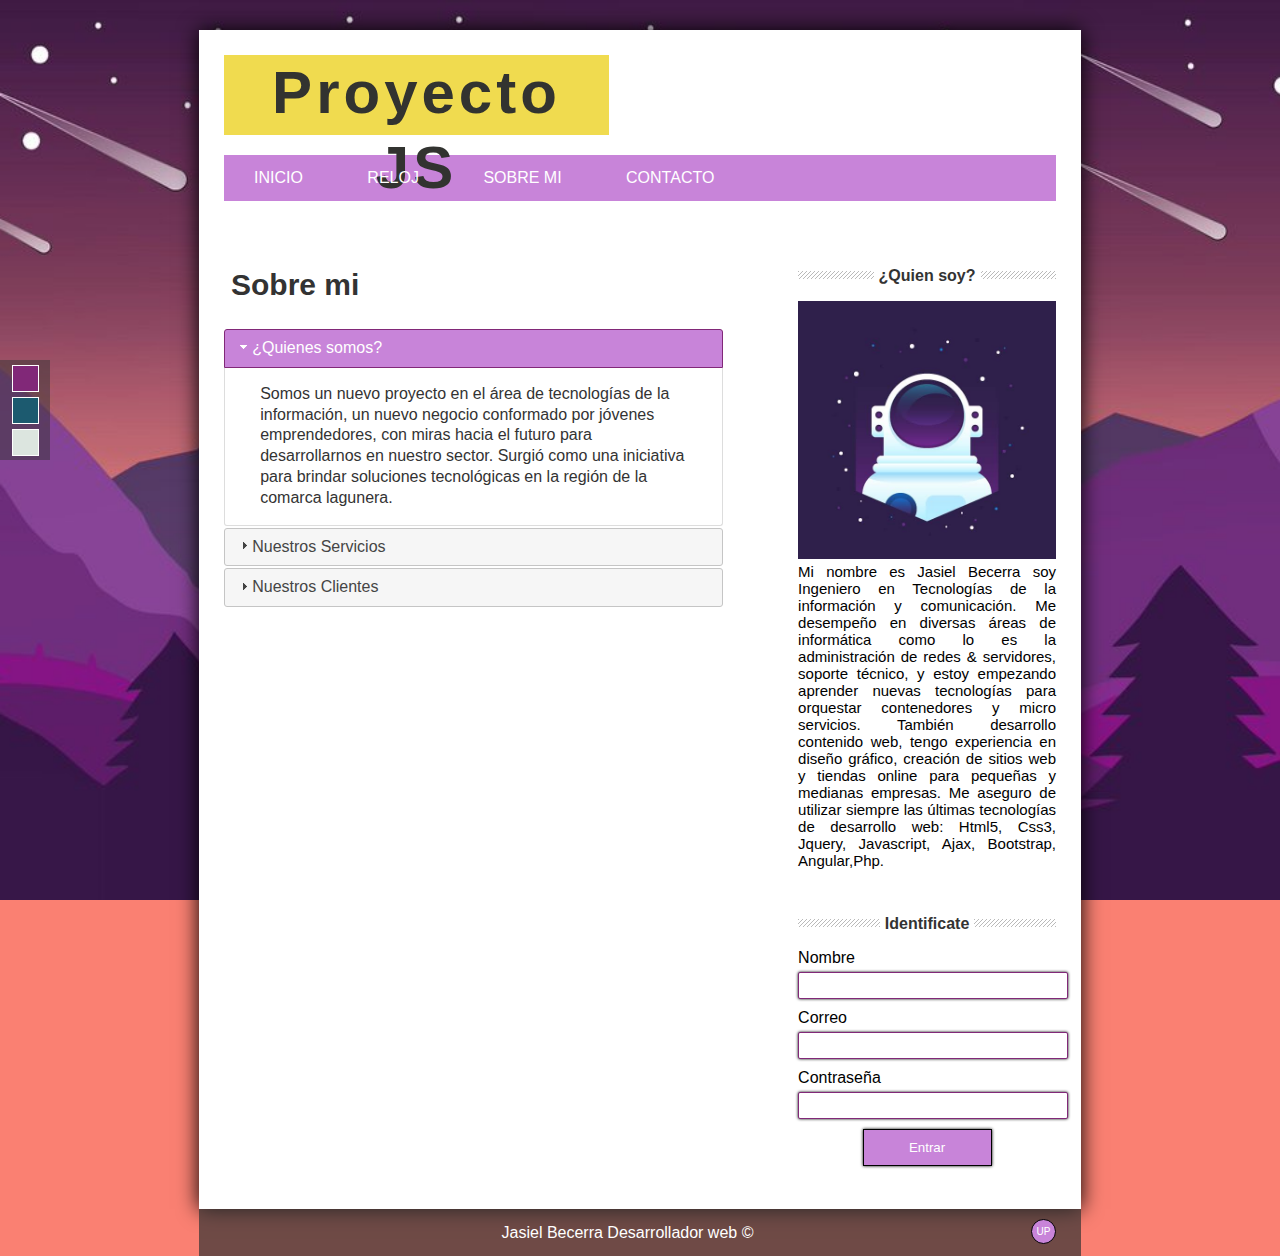
<file: about.html>
<!DOCTYPE html>
<html lang="en">
<head>
    <meta charset="UTF-8">
    <meta name="viewport" content="width=device-width, initial-scale=1.0">
    <meta http-equiv="X-UA-Compatible" content="ie=edge">
    <title>Proyecto con JavaScript</title>
    <link rel="stylesheet" type="text/css" href="css/styles.css"> 
    <link id="theme" rel="stylesheet" type="text/css" href="css/morado.css"> 
    <!--jquery cargado con cdn-->
    <script src="https://ajax.googleapis.com/ajax/libs/jquery/3.1.1/jquery.min.js"></script> 
    <!--librerias jquery ui-->
    <link rel="stylesheet" href="js/jquery-ui-1.12.1/jquery-ui.min.css"></link>
    <link rel="stylesheet" href="js/jquery-ui-1.12.1/jquery-ui.structure.min.css"/>
    <link rel="stylesheet" href="js/jquery-ui-1.12.1/jquery-ui.theme.min.css"/>
    <script type="text/javascript" src="js/jquery-ui-1.12.1/jquery-ui.min.js"></script> 
     <!--mis scripts js-->
     <script type="text/javascript" src="js/main.js"></script>
</head>
<body>
    <!--botones para cambiar temas-->
    <div id="selector-theme">
        <div id="to-morado"></div>
        <div id="to-azul"></div>
        <div id="to-gris"></div>
    </div>

    <section id="global">
        <!--cabecera-->
        <header>
            <div id="logo">
            <h1>Proyecto JS</h1>
            </div>
            <div class="clearfix"></div>
            <nav id="menu">
                <ul>
                    <li><a href="index.html">Inicio</a></li>
                    <li><a href="reloj.html">Reloj</a></li>
                    <li><a href="about.html">Sobre mi</a></li>
                    <li><a href="contacto.html">Contacto</a></li>
                </ul>
            </nav>
        </header>    

        <!--contenido-->
        <section id="content">
            <div id="box">
            <h2>Sobre mi</h2>             
            <!--se carga el acordeon-->
            <div id="acordeon">
                <h3>¿Quienes somos?</h3>
                <p> Somos un nuevo proyecto en el área de tecnologías de la información, un nuevo negocio conformado por jóvenes emprendedores, con miras hacia el futuro para desarrollarnos en nuestro sector.
                    Surgió como una iniciativa para brindar soluciones tecnológicas en la región de la comarca lagunera. </p>
            </div>

            </div>
            <aside id="sidebar">
             <div id="about">
                 <h4><span>¿Quien soy?</span></h4>
                 <img src="img/astronauta.jpg" id="cambio"/>
                 <p>
                        Mi nombre es Jasiel Becerra soy Ingeniero en Tecnologías de la información y comunicación.
                        Me desempeño en diversas áreas de informática como lo es la administración de redes & servidores, 
                        soporte técnico, y estoy empezando aprender nuevas tecnologías para orquestar contenedores y micro servicios.
                        También desarrollo contenido web, tengo experiencia en diseño gráfico, creación de sitios web y tiendas online para pequeñas y medianas empresas. 
                        Me aseguro de utilizar siempre las últimas tecnologías de desarrollo web: 
                        Html5, Css3, Jquery, Javascript, Ajax, Bootstrap, Angular,Php.
                 </p>              
             </div>

             <div id="login">
                 <h4><span>Identificate</span></h4>
                 <form>
                     <label for="name">Nombre</label>
                     <input type="text" name="nombre" id="nombre" required/>
                     <label for="email">Correo</label>
                     <input type="email" name="email" id="email" required/>
                     <label for="password">Contraseña</label>
                     <input type="password" name="password" id="password" required/>
                     <input type="submit" value="Entrar"/>
                 </form>
             </div>

             <br>                 
             <div id="identificate">                 
                 <p></p>
             </div>
            </aside>
            <div class="clearfix"></div>
        </section>
    </section> 
    <footer>
        Jasiel Becerra Desarrollador web &copy;
        <button type="button" class="subir">UP</button>    
    </footer>   
</body>
</html>
</file>
<file: css/styles.css>
*{
    margin: 0px;
    padding: 0px;
}

.clearfix{
    float: none;
    clear: both;
}

/*CENTRO DE LA PAGINA CUADRO BLANCO*/
    #global{
        width: 65%;
        margin: 0px auto;
        margin-top: 30px;
        padding: 25px;
        background: white;
        box-shadow: 0px 0px 20px black;
    }

 /*TEXTO PRINCIPAL DE LA PAGINA*/   
    #logo{
        font-family: Verdana,Arial;
        font-size: 30px;
        letter-spacing: 4px;       
        color: #323330;        
        text-align: center;
        width: 385px;
        height: 80px;
        margin-bottom: 20px;
        float: left;
        line-height:75px;
    }

 /*MENU DE LA PAGINA*/   
    #menu{
        font-family: Arial, Helvetica, sans-serif;      
        width: 100%;
        text-transform: uppercase;
        margin-bottom: 20px;
    }

    #menu ul{
        line-height: 46px;
        list-style: none;
    }

    #menu ul li{
        height: 46px;
        display: inline-block;
        transition: all 300ms;        
    }    
    
    #menu ul li a {
        display: block;
        color: white;
        text-decoration: none;
        padding-left: 30px;
        padding-right: 30px;
    }
    
   /*CODIGO PARA LA PARTE DEL ARTICULO*/ 
    #posts{
        width: 60%;
        float: left;
        font-family: Arial, Helvetica, sans-serif;
    }

    .post h2{
        font-size: 30px;
        color:#333;
        padding: 7px;
    } 

    .post .date{
        display: block;
        color: gray;
        margin-top: 10px;        
    }

    .post p{
        margin-top: 10px;
        margin-bottom: 20px;
        line-height: 20px;
        text-align: justify;
    }

    .button{
        padding: 14px;   
        text-decoration: none;
        margin-top: 10px;
        display: block;
        width: 70px;
        font-size: 14px;
        text-align: center;
        color:white;
        margin-bottom: 20px;
    }

    /*CODIGO PARA LA PARTE DEL SIDEBAR*/

    #sidebar{
        font-family: Arial, Helvetica, sans-serif;
        width: 31%;
        float: right;
    }

    #sidebar h4{
        margin-top:50px;
        margin-bottom: 20px;
        text-align: center;
        line-height: 10px;
        color: #333;
        background: url("../img/lines.png") repeat-x;
    }

    #sidebar h4 span{
        background: white;
        padding: 5px;
    }

    #sidebar img{
        width: 100%;
    }

    #sidebar p{
        font-size: 15px;
        text-align: justify;
    }

    /*CODIGO PARA EL FORMULARIO*/
    form input[type="text"],
    form input[type="password"],
    form input[type="email"],
    form input[type="number"],  
    select{
        padding: 5px;
        border-radius: 2px;       
        width: 100%;
        margin-bottom: 10px;      
        margin-top: 5px;
    }
    
    form input[type="submit"]{     
        padding: 10px; 
        cursor: pointer;
        margin:0px auto;
        display: block;
        width: 50%; 
    }

    footer{
        font-family: Arial, Helvetica, sans-serif;
        color: white;
        height: 47px;
        background: rgba(51,51,51,0.70);
        margin: 0px auto;
        width: 65%;
        padding-left: 25px;
        padding-right: 25px;      
        line-height: 47px;  
        text-align: center;        
    }
    /*CODIGO PARA MODIFICAR PROPIEDADES DEL SLIDER*/
    .bx-wrapper,.bx-viewport{
        height: 250px !important;
    }    
    .bx-wrapper .bx-caption span{
        text-align: center !important;
    }
    .bxslider img{
        height: 250px;
        z-index:1; 
        width:100%;
    }

    /*estilos para el selector de temas*/
    #selector-theme{
        position: fixed;
        top: 40%;
        background: rgba(51,51,51,0.5);
        width: 50px;
        height: 100px;
    }

    #to-morado,#to-azul,#to-gris{
         width: 25px;
         height: 25px;
         border: 1px solid white;
         display: block;
         margin: 0px auto;
         margin-top: 5px;
         margin-bottom: 5px;
         cursor: pointer;
    }

    #to-morado{
        background: #812878;
    }

    #to-azul{
        background: #1c5a6f;
    }

    #to-gris{
        background:#dce5df;
    }
    
    /*link para subir la pagina*/
       .subir{
        width: 25px;
        height: 25px;    
        border-radius: 50%;
        background: #C884D9;
        border: 1px solid black;

        font-family: Arial, Helvetica, sans-serif;
        font-size: 10px;
        color: white;

        display:block;
        float:right;
        margin-top: 10px;
    }

    /*datos del local storage*/ 
     #identificate h1{
      font-family: 'Franklin Gothic Medium', 'Arial Narrow', Arial, sans-serif;
      font-size: 25px;
      text-align: center;
    }

    #identificate p{
        text-align: center; 
        font-size: 20px;     
    }

    #identificate a{
        text-align: center;
        color: grey;
        text-decoration:none;
        font-size: 15px;  
    }
     
    /*codigo para el plugin acordeon dentro del div*/
    #box{
        width: 60%;
        float: left;
        margin-top: 40px;
    }
    
    #acordeon{
        margin-top: 20px;
    }

    h2{
        font-size: 30px;
        color:#333;
        padding: 7px;
        font-family: Arial, Helvetica, sans-serif;
    }

   /*codigo para el div reloj*/
   #reloj{
       font-size: 30px;
       font-weight: bold;
       font-family: Arial, Helvetica, sans-serif;
       color: #333;
       border:5px solid #333;
       width: 30%;
       padding: 30px;
       margin: 0 auto;
   } 
    
   .time{
    font-size: 30px;
    font-weight: bold;
    font-family: Arial, Helvetica, sans-serif;
    color: #333;   
    width: 30%;
    padding: 30px;
    margin: 0 auto;
   }

   #form-contact{
       width: 50%;
       margin-top: 15px;
       font-family: Arial, Helvetica, sans-serif;
   }

   #form-contact label{
       width: 100%;
       display: block;
       margin-top: 5px;
   }
</file>
<file: css/morado.css>
/*TODA LA PAGINA*/
body {
    /* Ubicación de la imagen */    
    background-image: url(../img/fondo3.jpg);    
    /* Para dejar la imagen de fondo centrada, vertical y  
    horizontalmente */    
    background-position: center center;    
    /* Para que la imagen de fondo no se repita */    
    background-repeat: no-repeat;    
    /* La imagen se fija en la ventana de visualización para que la altura de la imagen no supere a la del contenido */
    background-attachment: fixed;    
    /* La imagen de fondo se reescala automáticamente con el cambio del ancho de ventana del navegador */
    background-size: cover;    
    /* Se muestra un color de fondo mientras se está cargando la imagen    
    de fondo o si hay problemas para cargarla */    
    background-color: #FA8072;    
    }

#logo{   
    background: #F0DB4F;    
}

#menu{  
    background:#C884D9;  
}

#menu ul li:hover{
    background:#812878;
}

.button{
    background:#812878;    
}

/*CODIGO PARA EL FORMULARIO*/
form input[type="text"],
form input[type="password"],
form input[type="email"],
form input[type="number"],
select{   
    border-color: #ccc;
    border: 1px solid #812878;    
    box-shadow: 0px 0px 3px black;   
}

form input[type="submit"]{
    background: #C884D9;    
    border: 1px solid black;
    color: white;
    box-shadow: 0px 0px 3px black;   
}

/*codigo para el acordeon*/
.ui-state-active{
    border: 1px solid #812878 !important;
    background:#C884D9 !important;   
   }
</file>
